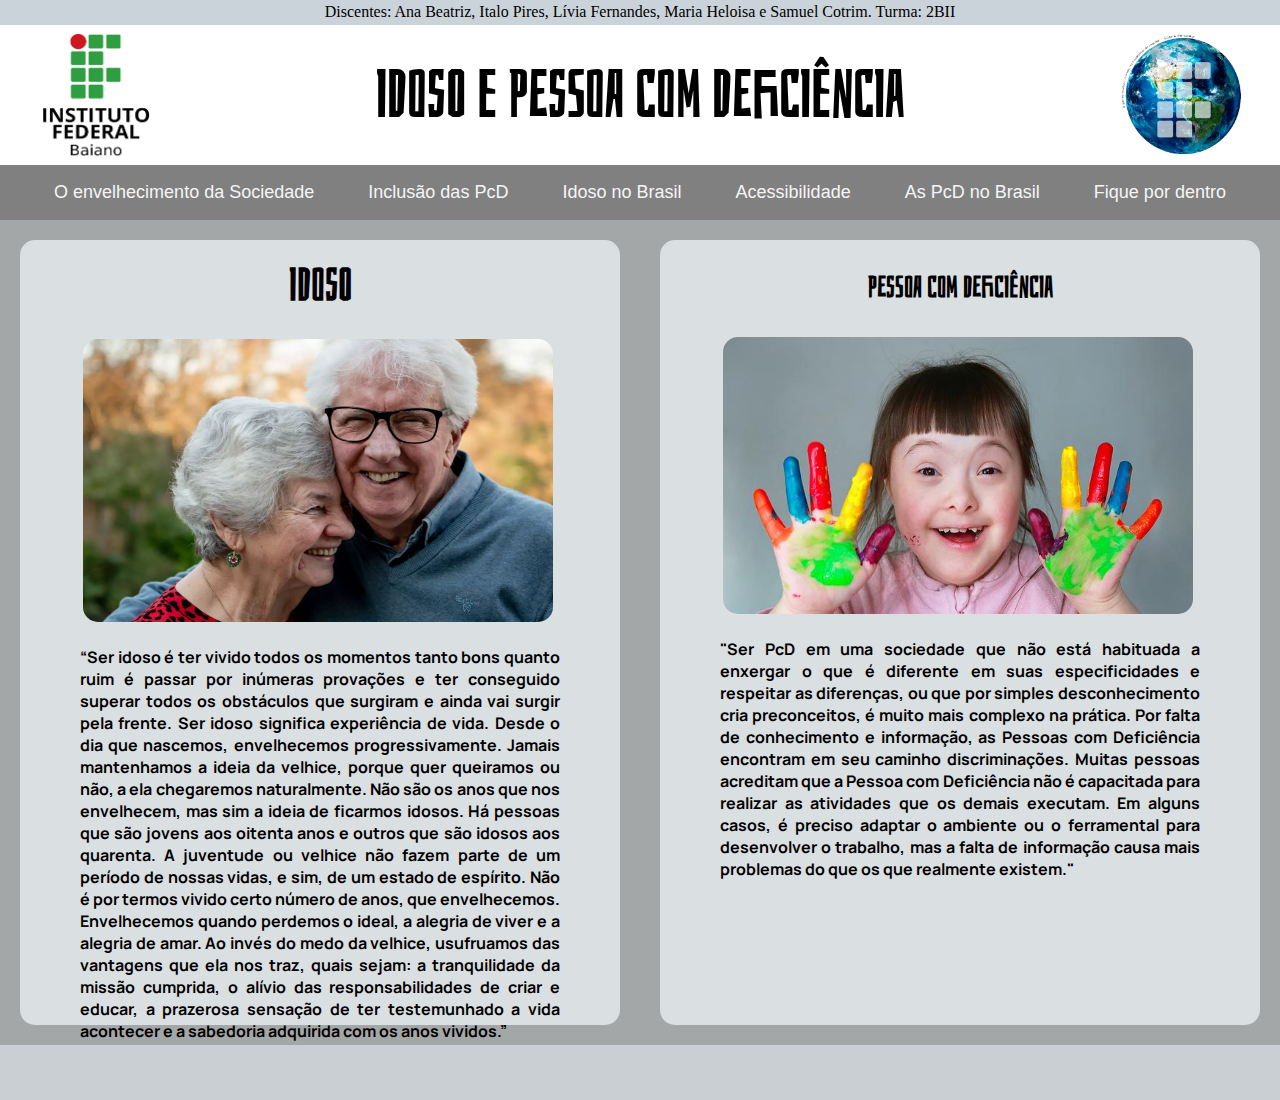
<file: index.html>
<!DOCTYPE html>
<html lang="pt-br">
<head>
    <meta charset="UTF-8">
    <meta http-equiv="X-UA-Compatible" content="IE=edge">
    <meta name="viewport" content="width=device-width, initial-scale=1.0">
    <link rel="stylesheet" href="style.css">
    <title>Document</title>
   
   <style>  
   
   @import url('https://fonts.googleapis.com/css2?family=Manrope&display=swap'); 
   @import url('https://fonts.googleapis.com/css2?family=Bahiana&display=swap');
   
   
   a:link{
      color: whitesmoke;
      background-color: transparent;
      text-decoration: none;
   }
   a:before{
    color: whitesmoke;
   }
   a:visited{
    color: whitesmoke;
      background-color: transparent;
      text-decoration: none;
   
   }
  
   .tit2{
    font-family: 'Bahiana', cursive;
   }

    </style>
</head>
<body>
    <div class="container">
        <div class="header">
            <div class="pretit">
                <div class="inf1">
                    <p>Discentes: Ana Beatriz, Italo Pires, Lívia Fernandes, Maria Heloisa e Samuel Cotrim.  Turma: 2BII</p>
                </div>
            </div>
            <div class="titulo">
                <div class="tit1">
                    <img src="if.png" alt="logo" height="90%" width="60%" >
                </div>
                <div class="tit2">
                    <h1>IDOSO E PESSOA COM DEFICIÊNCIA</h1>
                </div>
                <div class="tit3">
                    <img src="geo.png" alt="geo" height="90%" width="70%">
                </div>
            </div>
        </div>
        <div class="menu">
            <a href="file:///C:/xampp/htdocs/heloisa/site/Envelhecimento%20da%20sociedade/index.html">O envelhecimento da Sociedade</a>
            <a href="file:///C:/xampp/htdocs/heloisa/site/Inclus%C3%A3o%20PcD/index.html">Inclusão das PcD</a> 
            <a href="file:///C:/xampp/htdocs/heloisa/site/Idoso%20no%20Brasil/index.html">Idoso no Brasil</a>
            <a href="file:///C:/xampp/htdocs/heloisa/site/Acessibilidade/index.html">Acessibilidade </a>             
            <a href="file:///C:/xampp/htdocs/heloisa/site/PcD%20no%20Brasil/index.html">As PcD no Brasil</a>
            <a href="file:///C:/xampp/htdocs/heloisa/site/indica%C3%A7%C3%B5es/car.html">Fique por dentro</a>
        </div>
        <div class="main">
            <div class="idoso">
                <div class="titui"><h2>IDOSO</h2></div>
                <div class="conti">
                    
                    <img src="idosos.jpeg" alt="" height="38%" width="98%">
                    <p>“Ser idoso é ter vivido todos os momentos tanto bons quanto ruim é passar por inúmeras provações e ter conseguido superar todos os obstáculos que surgiram e ainda vai surgir pela frente. Ser idoso  significa experiência de vida. Desde o dia que nascemos, envelhecemos progressivamente. Jamais mantenhamos a ideia da velhice, porque quer queiramos ou não, a ela chegaremos naturalmente. Não são os anos que nos envelhecem, mas sim a ideia de ficarmos idosos. Há pessoas que são jovens aos oitenta anos e outros que são idosos aos quarenta. A juventude ou velhice não fazem parte de um período de nossas vidas, e sim, de um estado de espírito. Não é por termos vivido certo número de anos, que envelhecemos. Envelhecemos quando perdemos o ideal, a alegria de viver e a alegria de amar. Ao invés do medo da velhice, usufruamos das vantagens que ela nos traz, quais sejam: a tranquilidade da missão cumprida, o alívio das responsabilidades de criar e educar, a prazerosa sensação de ter testemunhado a vida acontecer e a sabedoria adquirida com os anos vividos.”
                        </p>
                </div>
            </div>
            <div class="pcd">
                <div class="titup"><h2>PESSOA COM DEFICIÊNCIA</h2></div>
                <div class="contp">

                    <img src="menina.jpg" alt="" height="40%" width="98%">
                    <p>"Ser PcD em uma sociedade que não está habituada a enxergar o que é diferente em suas especificidades e respeitar as diferenças, ou que por simples desconhecimento cria preconceitos, é muito mais complexo na prática. Por falta de conhecimento e informação, as Pessoas com Deficiência encontram em seu caminho discriminações. Muitas pessoas acreditam que a Pessoa com Deficiência não é capacitada para realizar as atividades que os demais executam. Em alguns casos, é preciso adaptar o ambiente ou o ferramental para desenvolver o trabalho, mas a falta de informação causa mais problemas do que os que realmente existem." </p>
                </div>
                
            </div>
        </div>
        <div class="footer"></div>
    </div>
</body>
</html>
</file>
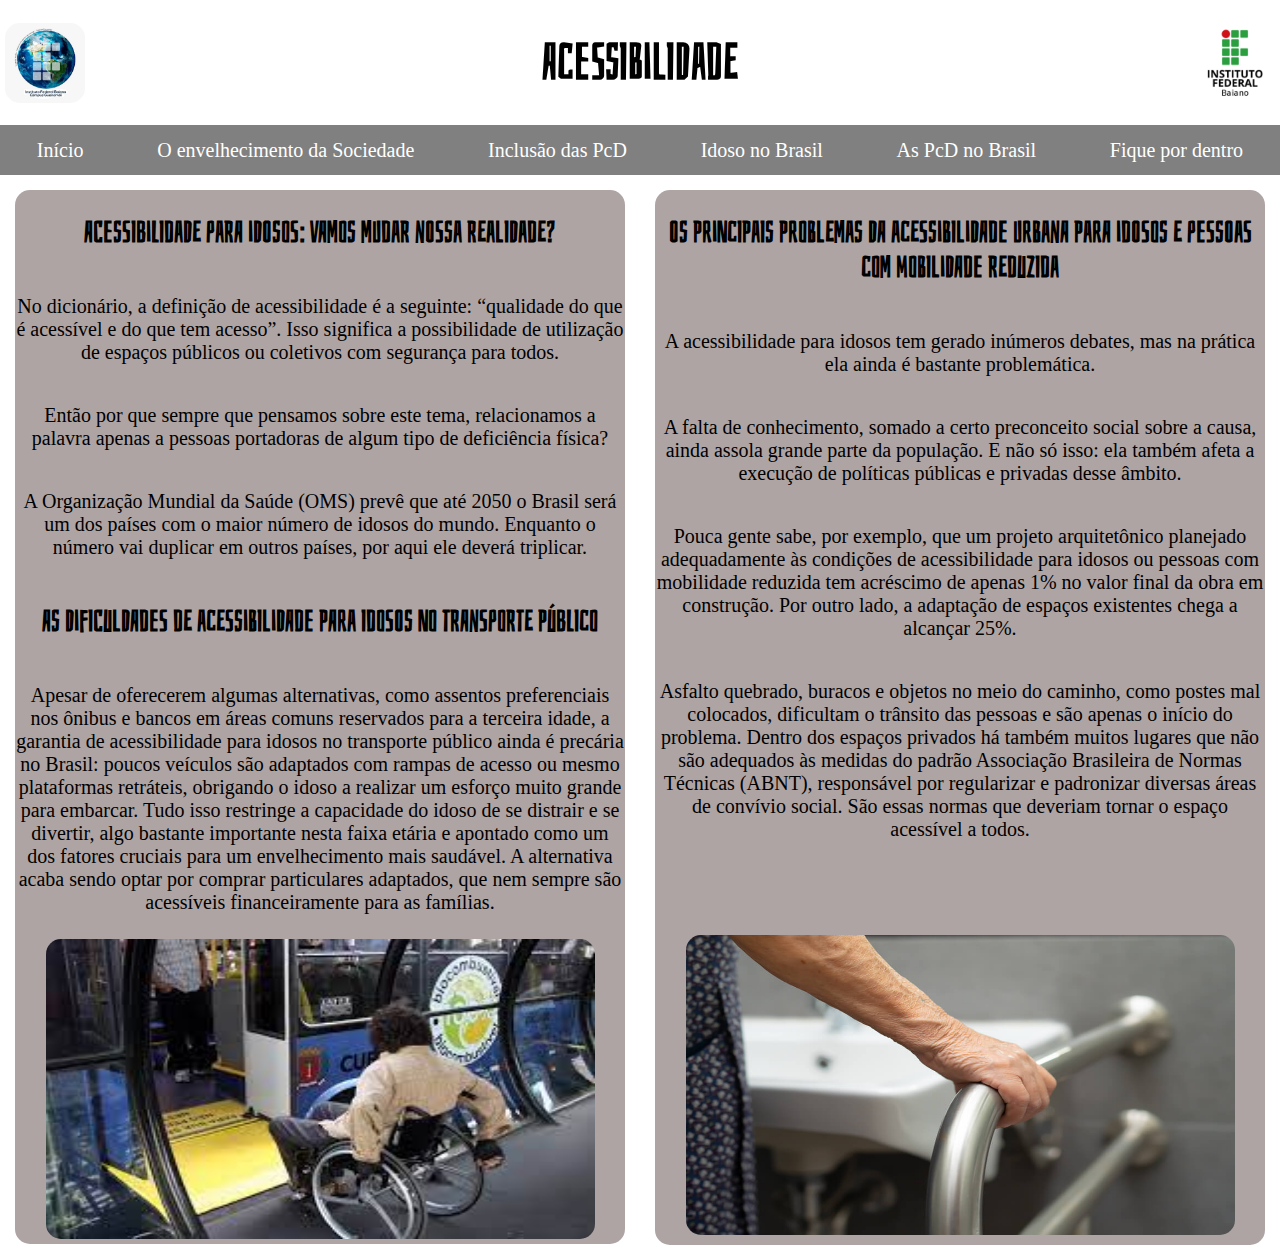
<file: Acessibilidade/index.html>
<!DOCTYPE html>
<html lang="en">

<head>
    <meta charset="UTF-8">
    <meta http-equiv="X-UA-Compatible" content="IE=edge">
    <meta name="viewport" content="width=device-width, initial-scale=1.0">
    <link rel="stylesheet" href="./style.css">
    <style> @import url('https://fonts.googleapis.com/css2?family=Bahiana&display=swap'); </style>
    <title>Acessibilidade</title>
</head>

<body>
    <div class="container">

        <div class="titulo"><img src="./mundo.jpg" alt="">
            <h1>Acessibilidade</h1> <img src="./IF.jpg" alt="">
        </div>
        <div class="menu"> 
            <a href="file:///C:/xampp/htdocs/heloisa/site/index.html">Início</a>
            <a href="file:///C:/xampp/htdocs/heloisa/site/Envelhecimento%20da%20sociedade/index.html">O envelhecimento da Sociedade</a>
            <a href="file:///C:/xampp/htdocs/heloisa/site/Inclus%C3%A3o%20PcD/index.html">Inclusão das PcD</a> 
            <a href="file:///C:/xampp/htdocs/heloisa/site/Idoso%20no%20Brasil/index.html">Idoso no Brasil</a>
            <a href="file:///C:/xampp/htdocs/heloisa/site/PcD%20no%20Brasil/index.html">As PcD no Brasil</a> 
            <a href="file:///C:/xampp/htdocs/heloisa/site/indica%C3%A7%C3%B5es/car.html">Fique por dentro</a>
        </div>
            <div class="centro">

            <div class="item"> 
              <h2>ACESSIBILIDADE PARA IDOSOS: VAMOS MUDAR NOSSA REALIDADE?</h2>
            <p>No dicionário, a definição de acessibilidade é a seguinte: “qualidade do que é acessível e do que tem acesso”. Isso significa a possibilidade de utilização de espaços públicos ou coletivos com segurança para todos.
            </p>
            <p>Então por que sempre que pensamos sobre este tema, relacionamos a palavra apenas a pessoas portadoras de algum tipo de deficiência física?</p>
           <p>A Organização Mundial da Saúde (OMS) prevê que até 2050 o Brasil será um dos países com o maior número de idosos do mundo. Enquanto o número vai duplicar em outros países, por aqui ele deverá triplicar.</p>
           <h2>As dificuldades de acessibilidade para idosos no transporte público</h2>
           <p>Apesar de oferecerem algumas alternativas, como assentos preferenciais nos ônibus e bancos em áreas comuns reservados para a terceira idade, a garantia de acessibilidade para idosos no transporte público ainda é precária no Brasil: poucos veículos são adaptados com rampas de acesso ou mesmo plataformas retráteis, obrigando o idoso a realizar um esforço muito grande para embarcar.
   
               Tudo isso restringe a capacidade do idoso de se distrair e se divertir, algo bastante importante nesta faixa etária e apontado como um dos fatores cruciais para um envelhecimento mais saudável. A alternativa acaba sendo optar por comprar particulares adaptados, que nem sempre são acessíveis financeiramente para as famílias.</p>
           <img id="imagens" src="./transporte.jpg" alt="">
           
       
        </div>
           
            <div class="iteml"> 
                
            <h2>Os principais problemas da acessibilidade urbana para idosos e pessoas com mobilidade reduzida</h2>
            <p>A acessibilidade para idosos tem gerado inúmeros debates, mas na prática ela ainda é bastante problemática.</p>
            <p>A falta de conhecimento, somado a certo preconceito social sobre a causa, ainda assola grande parte da população. E não só isso: ela também afeta a execução de políticas públicas e privadas desse âmbito.
            </p>
            <p>Pouca gente sabe, por exemplo, que um projeto arquitetônico planejado adequadamente às condições de acessibilidade para idosos ou pessoas com mobilidade reduzida tem acréscimo de apenas 1% no valor final da obra em construção. Por outro lado, a adaptação de espaços existentes chega a alcançar 25%.</p>
            <p>Asfalto quebrado, buracos e objetos no meio do caminho, como postes mal colocados, dificultam o trânsito das pessoas e são apenas o início do problema.

                Dentro dos espaços privados há também muitos lugares que não são adequados às medidas do padrão Associação Brasileira de Normas Técnicas (ABNT), responsável por  regularizar e padronizar diversas áreas de convívio social. São essas normas que deveriam tornar o espaço acessível a todos.</p>
                <br>
                <br>
                <br>
            <img id="imagens" src="./banheiro.jpg" alt="">
            
        </div>


            <div class="rodape"></div>

        </div>
</body>

</html>
</file>
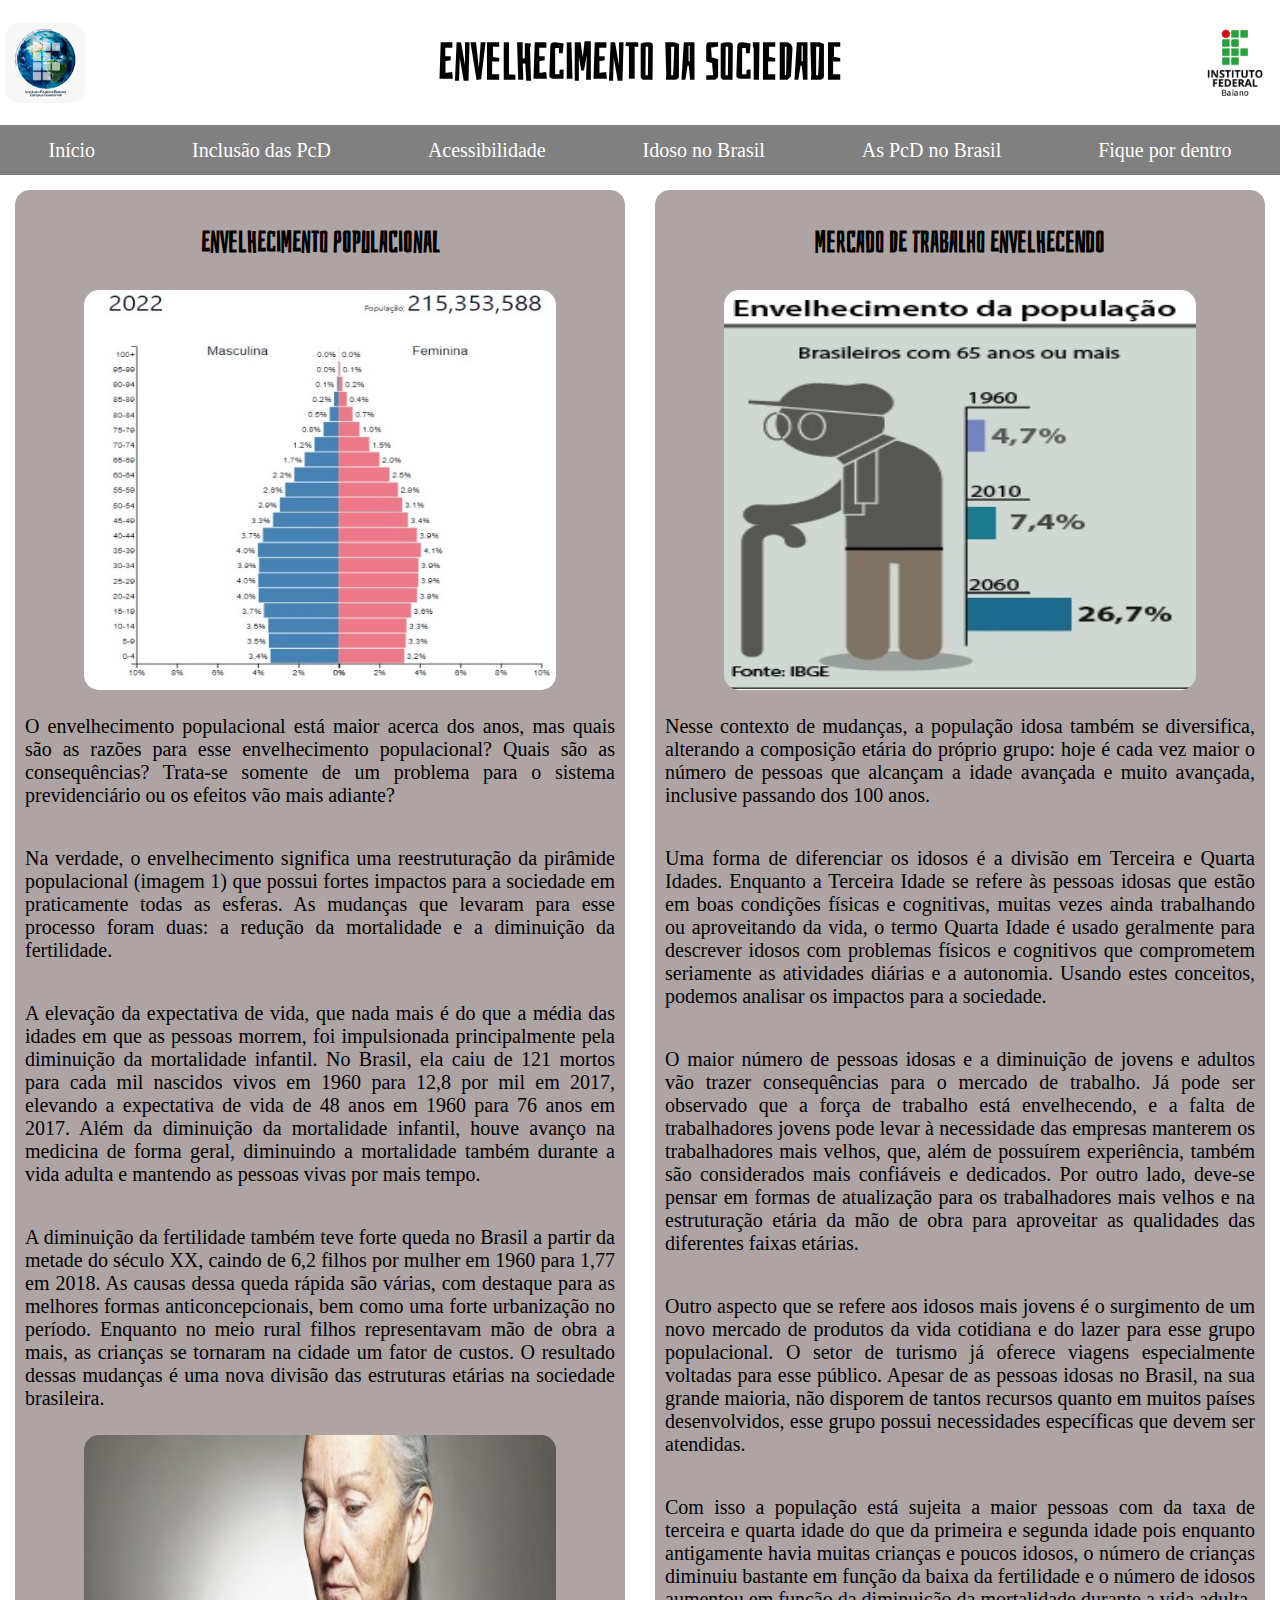
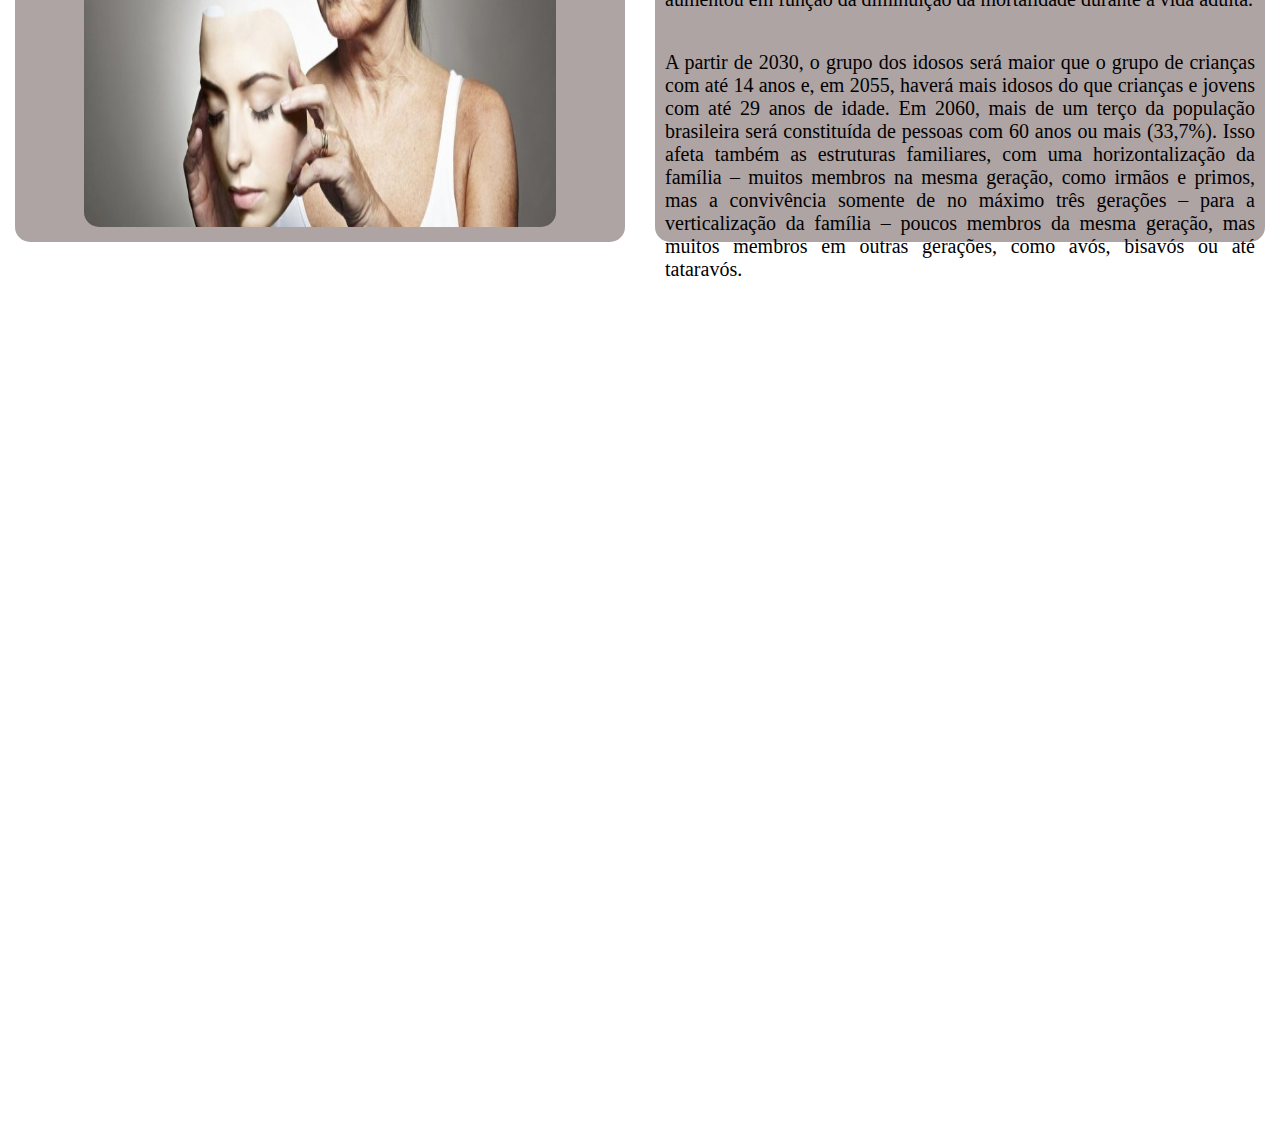
<file: Envelhecimento da sociedade/index.html>
<!DOCTYPE html>
<html lang="en">

<head>
    <meta charset="UTF-8">
    <meta http-equiv="X-UA-Compatible" content="IE=edge">
    <meta name="viewport" content="width=device-width, initial-scale=1.0">
    <link rel="stylesheet" href="./style.css">
    <style> @import url('https://fonts.googleapis.com/css2?family=Bahiana&display=swap'); </style>
    <title>Envelhecimento</title>
</head>

<body>
    <div class="container">

        <div class="titulo">  <img src="./IF.jpg" alt="">
            <h1>Envelhecimento da sociedade</h1> <img src="./mundo.jpg" alt="">
        </div>
        <div class="menu"> 
            <a href="file:///C:/xampp/htdocs/heloisa/site/index.html">Início</a>
            <a href="file:///C:/xampp/htdocs/heloisa/site/Inclus%C3%A3o%20PcD/index.html">Inclusão das PcD</a> 
            <a href="file:///C:/xampp/htdocs/heloisa/site/Acessibilidade/index.html">Acessibilidade </a> 
            <a href="file:///C:/xampp/htdocs/heloisa/site/Idoso%20no%20Brasil/index.html">Idoso no Brasil</a> 
            <a href="file:///C:/xampp/htdocs/heloisa/site/PcD%20no%20Brasil/index.html">As PcD no Brasil</a> 
            <a href="file:///C:/xampp/htdocs/heloisa/site/indica%C3%A7%C3%B5es/car.html">Fique por dentro</a>
            
            
        </div>
        <div class="centro">

            <div class="item">
                
                <h2>Envelhecimento populacional</h2>
                <img id="grafico" src="./grafico1.jpeg" alt="">
               <p>O envelhecimento populacional está maior acerca dos anos, mas quais são as razões para esse envelhecimento populacional? Quais são as consequências? Trata-se somente de um problema para o sistema previdenciário ou os efeitos vão mais adiante? 
            </p>

           

            <p>Na verdade, o envelhecimento significa uma reestruturação da pirâmide populacional (imagem 1) que possui fortes impactos para a sociedade em praticamente todas as esferas. As mudanças que levaram para esse processo foram duas: a redução da mortalidade e a diminuição da fertilidade.
            </p>
            <p> A elevação da expectativa de vida, que nada mais é do que a média das idades em que as pessoas morrem, foi impulsionada principalmente pela diminuição da mortalidade infantil. No Brasil, ela caiu de 121 mortos para cada mil nascidos vivos em 1960 para 12,8 por mil em 2017, elevando a expectativa de vida de 48 anos em 1960 para 76 anos em 2017. Além da diminuição da mortalidade infantil, houve avanço na medicina de forma geral, diminuindo a mortalidade também durante a vida adulta e mantendo as pessoas vivas por mais tempo.
            </p>
            <p>A diminuição da fertilidade também teve forte queda no Brasil a partir da metade do século XX, caindo de 6,2 filhos por mulher em 1960 para 1,77 em 2018. As causas dessa queda rápida são várias, com destaque para as melhores formas anticoncepcionais, bem como uma forte urbanização no período. Enquanto no meio rural filhos representavam mão de obra a mais, as crianças se tornaram na cidade um fator de custos. O resultado dessas mudanças é uma nova divisão das estruturas etárias na sociedade brasileira.</p>
           <img id="grafico" src="./idosa.jpg" alt="">
             
            </div>
            <div class="item">
                
                <h2>Mercado de trabalho envelhecendo</h2>

            <img id="grafico" src="./grafico2.jpeg" alt="">

            <p>Nesse contexto de mudanças, a população idosa também se diversifica, alterando a composição etária do próprio grupo: hoje é cada vez maior o número de pessoas que alcançam a idade avançada e muito avançada, inclusive passando dos 100 anos. 
            </p>
            <p>Uma forma de diferenciar os idosos é a divisão em Terceira e Quarta Idades. Enquanto a Terceira Idade se refere às pessoas idosas que estão em boas condições físicas e cognitivas, muitas vezes ainda trabalhando ou aproveitando da vida, o termo Quarta Idade é usado geralmente para descrever idosos com problemas físicos e cognitivos que comprometem seriamente as atividades diárias e a autonomia. Usando estes conceitos, podemos analisar os impactos para a sociedade.
            </p>
            <p>O maior número de pessoas idosas e a diminuição de jovens e adultos vão trazer consequências para o mercado de trabalho. Já pode ser observado que a força de trabalho está envelhecendo, e a falta de trabalhadores jovens pode levar à necessidade das empresas manterem os trabalhadores mais velhos, que, além de possuírem experiência, também são considerados mais confiáveis e dedicados. Por outro lado, deve-se pensar em formas de atualização para os trabalhadores mais velhos e na estruturação etária da mão de obra para aproveitar as qualidades das diferentes faixas etárias.
            </p>

            <p> Outro aspecto que se refere aos idosos mais jovens é o surgimento de um novo mercado de produtos da vida cotidiana e do lazer para esse grupo populacional. O setor de turismo já oferece viagens especialmente voltadas para esse público. Apesar de as pessoas idosas no Brasil, na sua grande maioria, não disporem de tantos recursos quanto em muitos países desenvolvidos, esse grupo possui necessidades específicas que devem ser atendidas.
            </p>
            <p>Com isso a população está sujeita a maior pessoas com da taxa de terceira e quarta idade do que da primeira e segunda idade pois enquanto antigamente havia muitas crianças e poucos idosos, o número de crianças diminuiu bastante em função da baixa da fertilidade e o número de idosos aumentou em função da diminuição da mortalidade durante a vida adulta.
            </p>
            <p>A partir de 2030, o grupo dos idosos será maior que o grupo de crianças com até 14 anos e, em 2055, haverá mais idosos do que crianças e jovens com até 29 anos de idade. Em 2060, mais de um terço da população brasileira será constituída de pessoas com 60 anos ou mais (33,7%). Isso afeta também as estruturas familiares, com uma horizontalização da família – muitos membros na mesma geração, como irmãos e primos, mas a convivência somente de no máximo três gerações – para a verticalização da família – poucos membros da mesma geração, mas muitos membros em outras gerações, como avós, bisavós ou até tataravós.</p>
           
          
            <p></p>
            
            
            </div>
            
        </div>


            <div class="rodape"></div>

        </div>
</body>

</html>
</file>
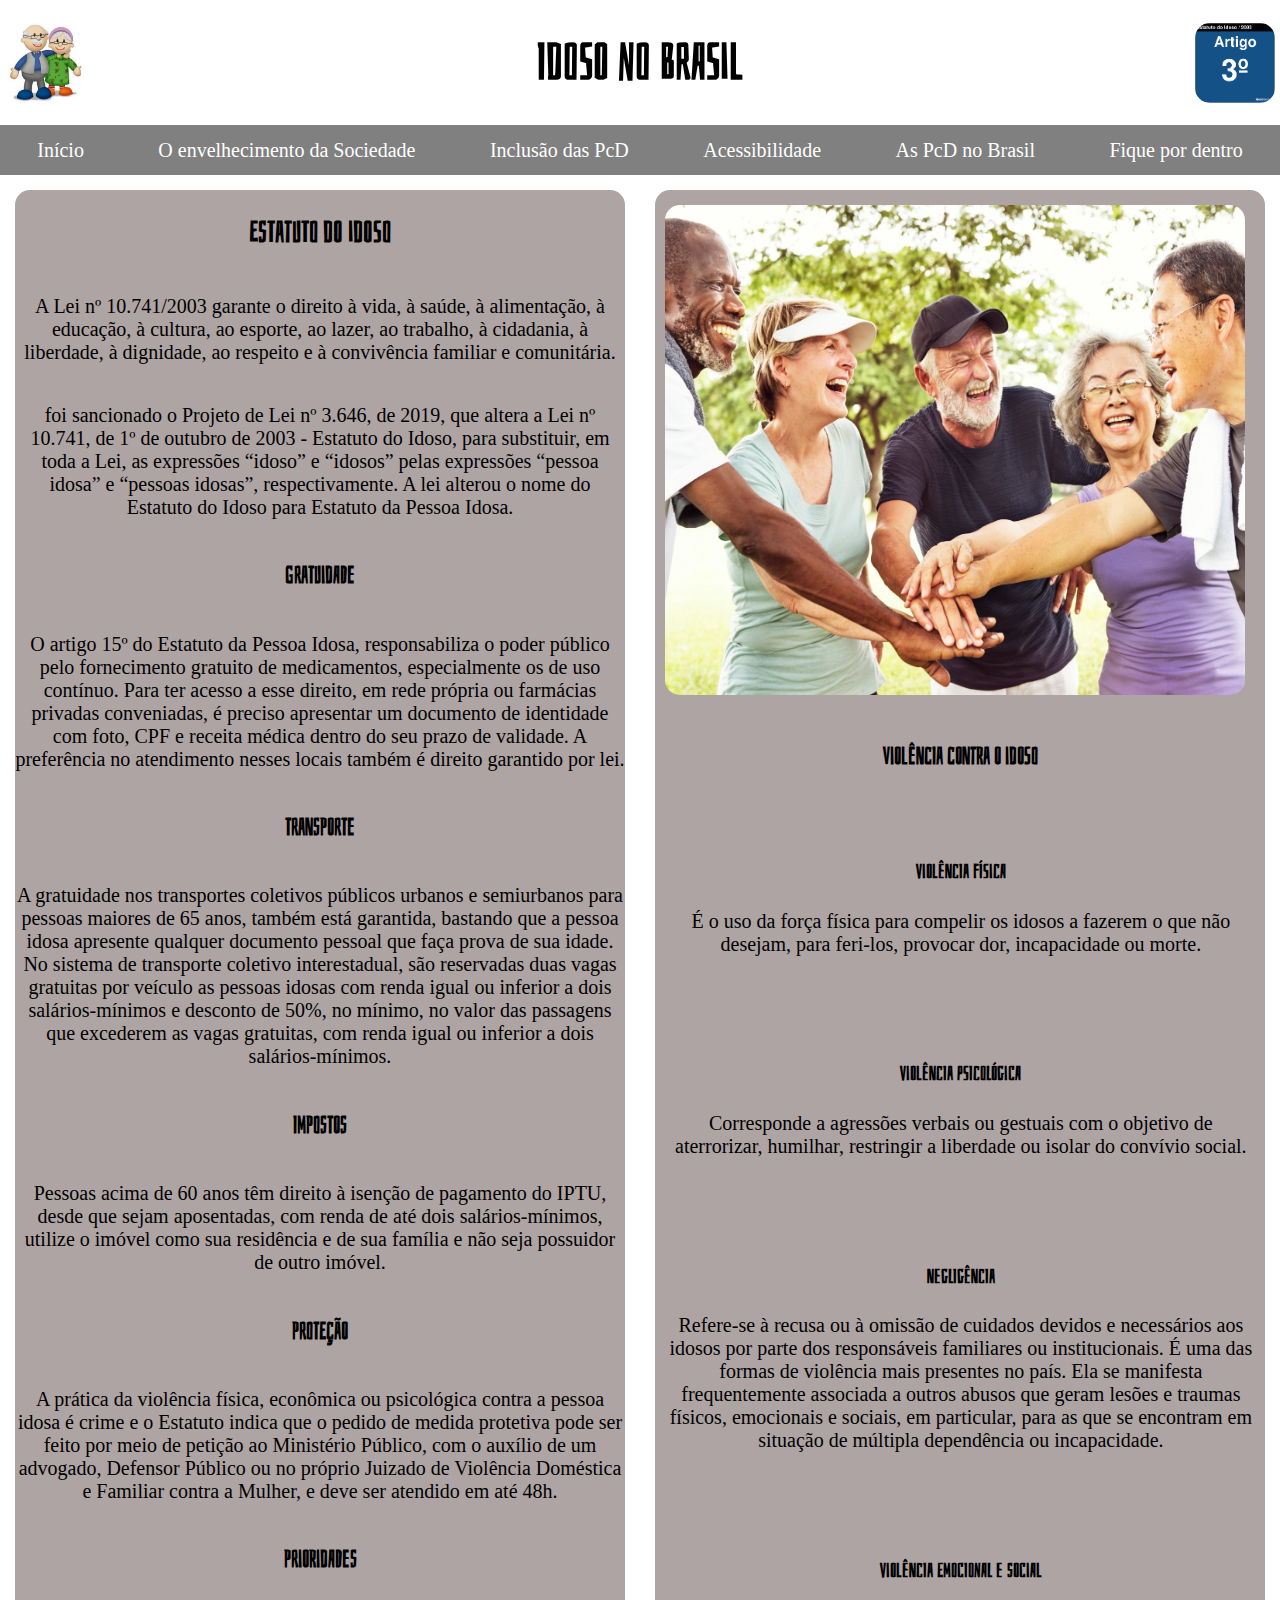
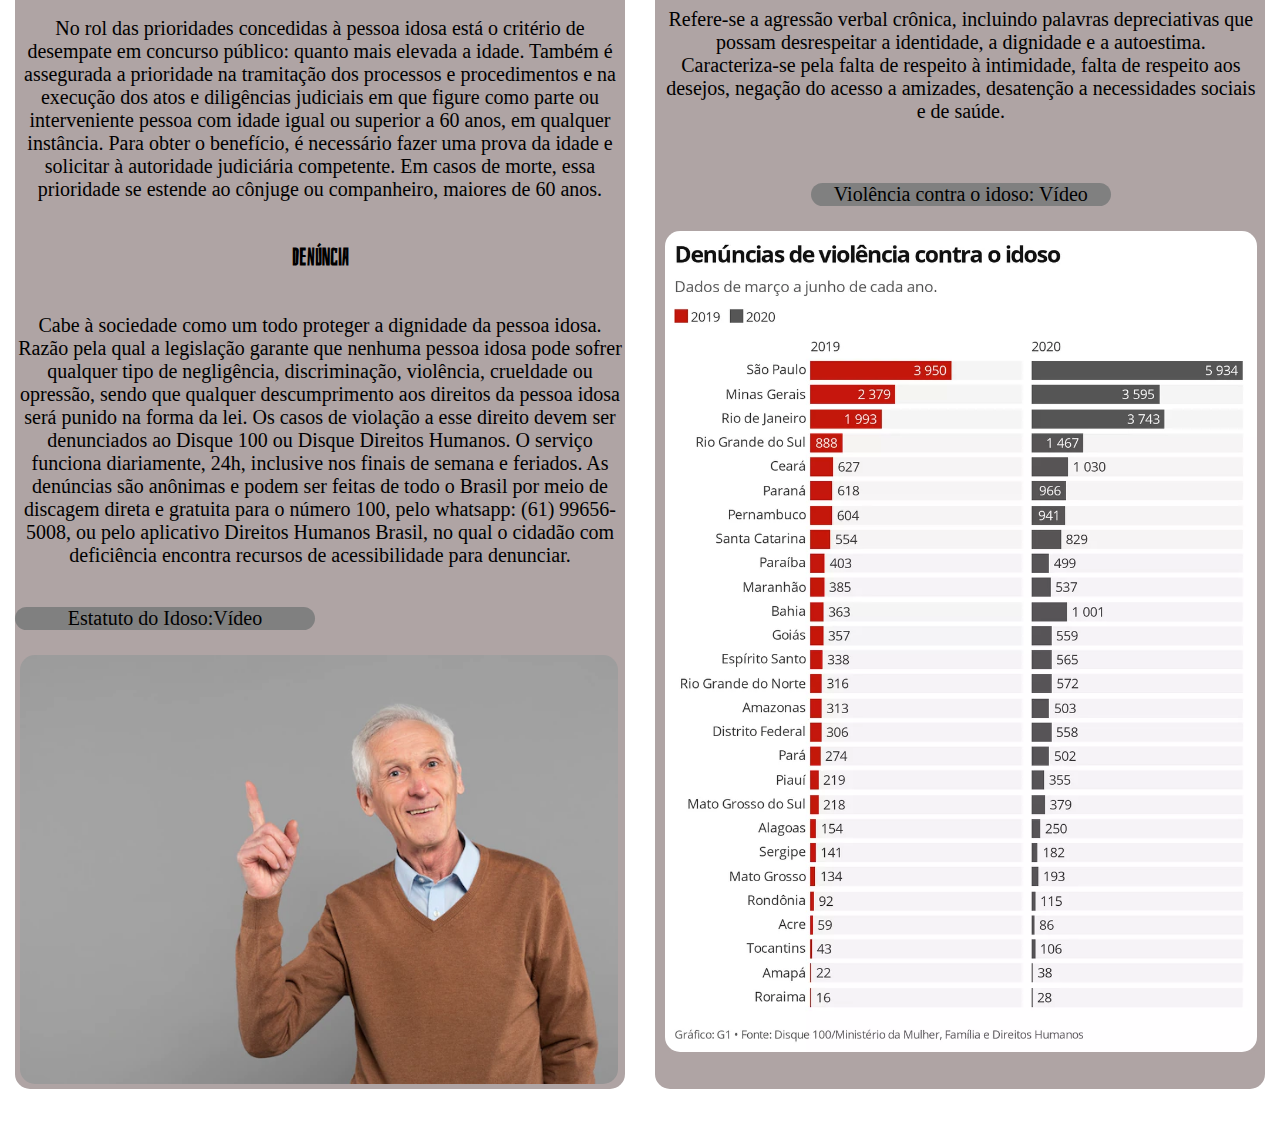
<file: Idoso no Brasil/index.html>
<!DOCTYPE html>
<html lang="en">

<head>
    <meta charset="UTF-8">
    <meta http-equiv="X-UA-Compatible" content="IE=edge">
    <meta name="viewport" content="width=device-width, initial-scale=1.0">
    <link rel="stylesheet" href="./style.css">
    <style> @import url('https://fonts.googleapis.com/css2?family=Bahiana&display=swap'); </style>
    <title>Idoso no Brasil</title>
</head>

<body>
    <div class="container">

        <div class="titulo"> <img src="./estatuto.gif" alt="">
            <h1>Idoso no Brasil</h1> <img src="./desenho.jpg" alt="">
        </div>
        <div class="menu"> 
            <a href="file:///C:/xampp/htdocs/heloisa/site/index.html">Início</a> 
            <a href="file:///C:/xampp/htdocs/heloisa/site/Envelhecimento%20da%20sociedade/index.html">O envelhecimento da Sociedade</a>
            <a href="file:///C:/xampp/htdocs/heloisa/site/Inclus%C3%A3o%20PcD/index.html">Inclusão das PcD</a> 
            <a href="file:///C:/xampp/htdocs/heloisa/site/Acessibilidade/index.html">Acessibilidade </a> 
            <a href="file:///C:/xampp/htdocs/heloisa/site/PcD%20no%20Brasil/index.html">As PcD no Brasil</a> 
            <a href="file:///C:/xampp/htdocs/heloisa/site/indica%C3%A7%C3%B5es/car.html">Fique por dentro</a>
        </div>
              
        <div class="centro">

            <div class="item">
                <h2>Estatuto do Idoso</h2>
                <p>A Lei nº 10.741/2003 garante o direito à vida, à saúde, à alimentação, à educação, à cultura, ao
                    esporte, ao lazer, ao trabalho, à cidadania, à liberdade, à dignidade, ao respeito e à convivência
                    familiar e comunitária.</p>
                <p>foi sancionado o Projeto de Lei nº 3.646, de 2019, que altera a Lei nº 10.741, de 1º de outubro de
                    2003 - Estatuto do Idoso, para substituir, em toda a Lei, as expressões “idoso” e “idosos” pelas
                    expressões “pessoa idosa” e “pessoas idosas”, respectivamente. A lei alterou o nome do Estatuto do
                    Idoso para Estatuto da Pessoa Idosa.</p>
                <h3>Gratuidade</h3>
                <p>O artigo 15º do Estatuto da Pessoa Idosa, responsabiliza o poder público pelo fornecimento gratuito
                    de medicamentos, especialmente os de uso contínuo. Para ter acesso a esse direito, em rede própria
                    ou farmácias privadas conveniadas, é preciso apresentar um documento de identidade com foto, CPF e
                    receita médica dentro do seu prazo de validade. A preferência no atendimento nesses locais também é
                    direito garantido por lei.</p>
                <h3>Transporte</h3>
                <p>A gratuidade nos transportes coletivos públicos urbanos e semiurbanos para pessoas maiores de 65
                    anos, também está garantida, bastando que a pessoa idosa apresente qualquer documento pessoal que
                    faça prova de sua idade. No sistema de transporte coletivo interestadual, são reservadas duas vagas
                    gratuitas por veículo as pessoas idosas com renda igual ou inferior a dois salários-mínimos e
                    desconto de 50%, no mínimo, no valor das passagens que excederem as vagas gratuitas, com renda igual
                    ou inferior a dois salários-mínimos.</p>
                <h3>Impostos</h3>
                <p>Pessoas acima de 60 anos têm direito à isenção de pagamento do IPTU, desde que sejam aposentadas, com
                    renda de até dois salários-mínimos, utilize o imóvel como sua residência e de sua família e não seja
                    possuidor de outro imóvel.</p>
                <h3>Proteção</h3>
                <p>A prática da violência física, econômica ou psicológica contra a pessoa idosa é crime e o Estatuto
                    indica que o pedido de medida protetiva pode ser feito por meio de petição ao Ministério Público,
                    com o auxílio de um advogado, Defensor Público ou no próprio Juizado de Violência Doméstica e
                    Familiar contra a Mulher, e deve ser atendido em até 48h. </p>
                <h3>Prioridades</h3>
                <p>No rol das prioridades concedidas à pessoa idosa está o critério de desempate em concurso público:
                    quanto mais elevada a idade. Também é assegurada a prioridade na tramitação dos processos e
                    procedimentos e na execução dos atos e diligências judiciais em que figure como parte ou
                    interveniente pessoa com idade igual ou superior a 60 anos, em qualquer instância.

                    Para obter o benefício, é necessário fazer uma prova da idade e solicitar à autoridade judiciária
                    competente. Em casos de morte, essa prioridade se estende ao cônjuge ou companheiro, maiores de 60
                    anos.</p>

                <h3>Denúncia</h3>
                <p>Cabe à sociedade como um todo proteger a dignidade da pessoa idosa. Razão pela qual a legislação
                    garante que nenhuma pessoa idosa pode sofrer qualquer tipo de negligência, discriminação, violência,
                    crueldade ou opressão, sendo que qualquer descumprimento aos direitos da pessoa idosa será punido na
                    forma da lei. Os casos de violação a esse direito devem ser denunciados ao Disque 100 ou Disque
                    Direitos Humanos. O serviço funciona diariamente, 24h, inclusive nos finais de semana e feriados.

                    As denúncias são anônimas e podem ser feitas de todo o Brasil por meio de discagem direta e gratuita
                    para o número 100, pelo whatsapp: (61) 99656-5008, ou pelo aplicativo Direitos Humanos Brasil, no
                    qual o cidadão com deficiência encontra recursos de acessibilidade para denunciar.</p>
                <p id="wox"> Estatuto do Idoso:<a id="tox" href="https://www.youtube.com/watch?v=RHaguhtH4GU">Vídeo</a></p>

                <img id="yox" src="./Idosinho.webp" alt="">

            </div>
            <div class="item">
                <div id="fox" class="caixa"> <img id="maos" src="./bone.jpg" alt=""></div>
                <div class="caixa">
                    <h3>Violência contra o idoso</h3>
                    <p>
                    <h4>Violência física</h4>
                    É o uso da força física para compelir os idosos a fazerem o que não desejam, para feri-los, provocar
                    dor, incapacidade ou morte.</p>
                    <p id="la">
                    <h4>Violência psicológica</h4>
                    Corresponde a agressões verbais ou gestuais com o objetivo de aterrorizar, humilhar, restringir a
                    liberdade ou isolar do convívio social.</p>
                    <p id="la">
                    <h4>Negligência</h4>
                    Refere-se à recusa ou à omissão de cuidados devidos e necessários aos idosos por parte dos
                    responsáveis familiares ou institucionais. É uma das formas de violência mais presentes no país. Ela
                    se manifesta frequentemente associada a outros abusos que geram lesões e traumas físicos, emocionais
                    e sociais, em particular, para as que se encontram em situação de múltipla dependência ou
                    incapacidade.</p>
                    <p>
                    <h4>Violência emocional e social</h4>
                    Refere-se a agressão verbal crônica, incluindo palavras depreciativas que possam desrespeitar a
                    identidade, a dignidade e a autoestima. Caracteriza-se pela falta de respeito à intimidade, falta de
                    respeito aos desejos, negação do acesso a amizades, desatenção a necessidades sociais e de saúde.
                    </p>
                    <p id="wox">Violência contra o idoso: <a id="tox" href="https://youtu.be/__Gkh01m9dQ">Vídeo</a></p>

                    <img id="rox" src="./grafico 2.webp" alt="">
                    
            
                   

                </div>
            </div>


            <div class="rodape"></div>

        </div>
</body>

</html>
</file>
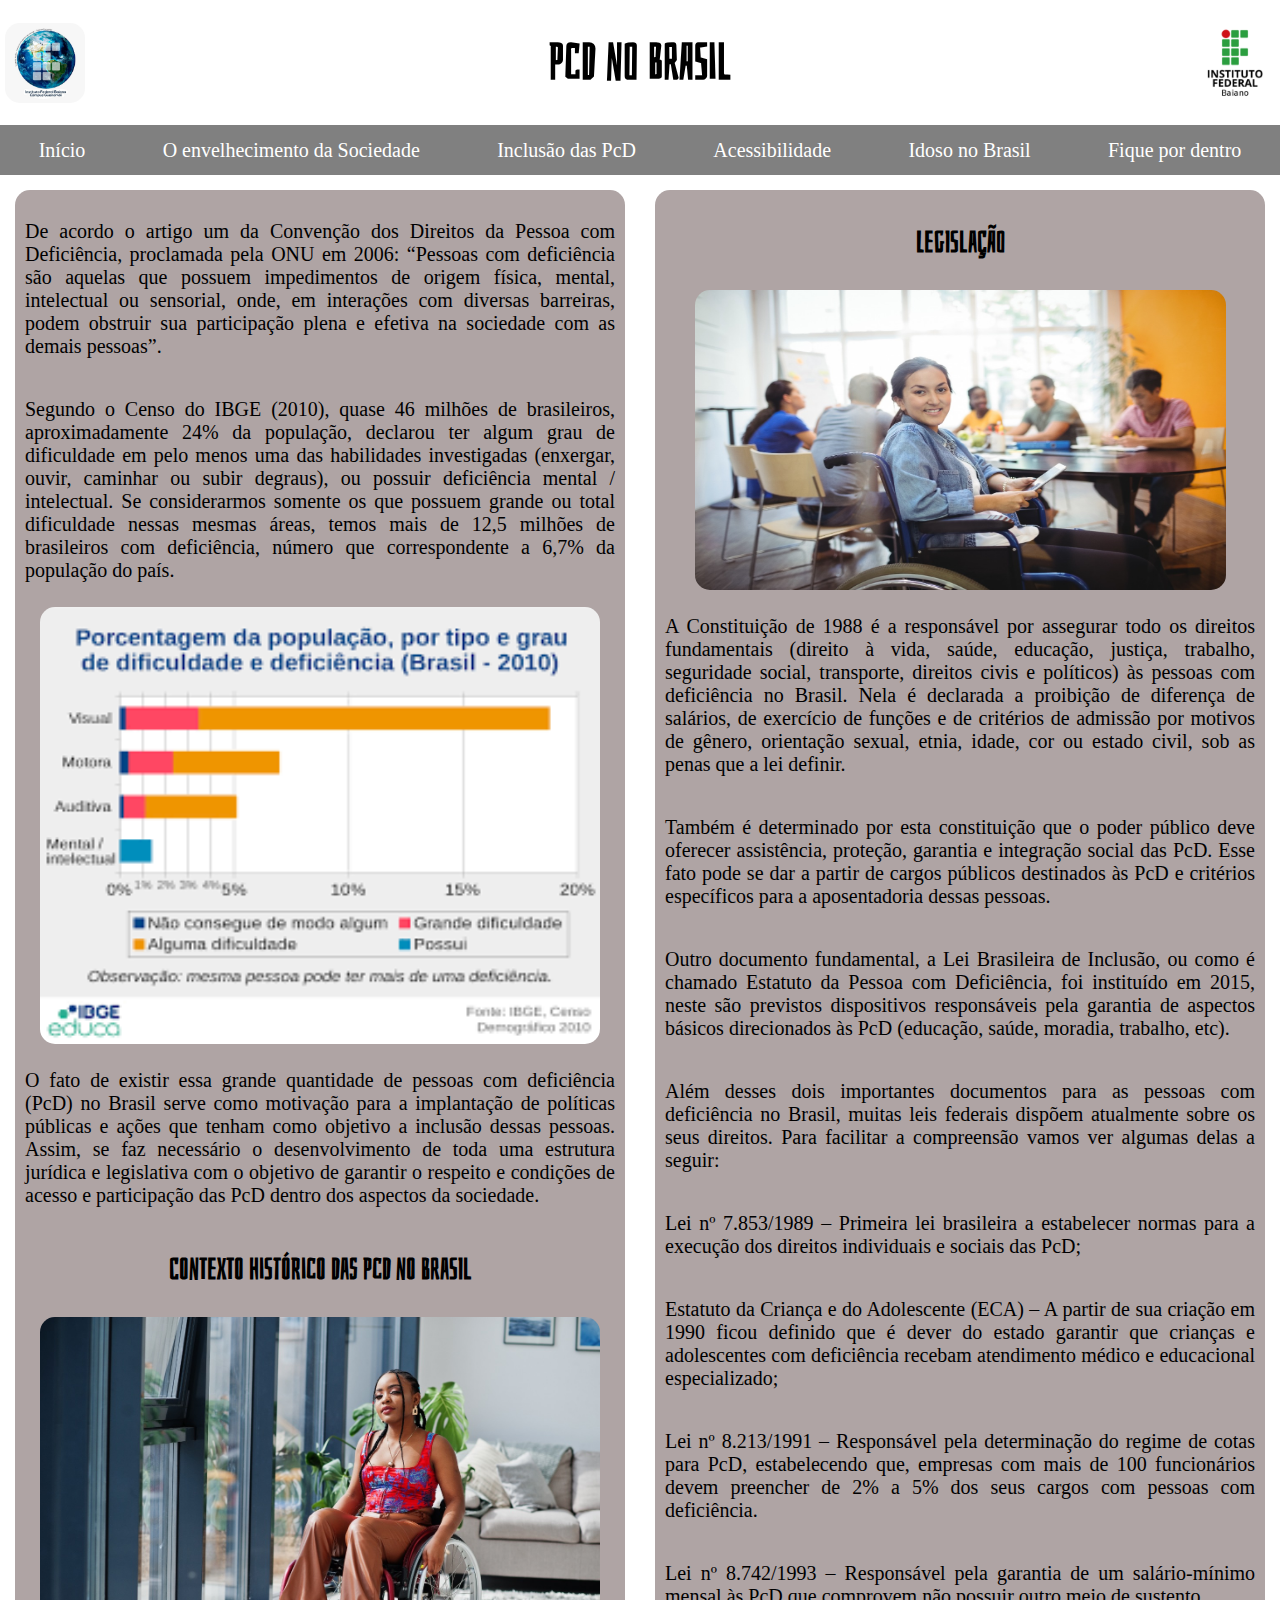
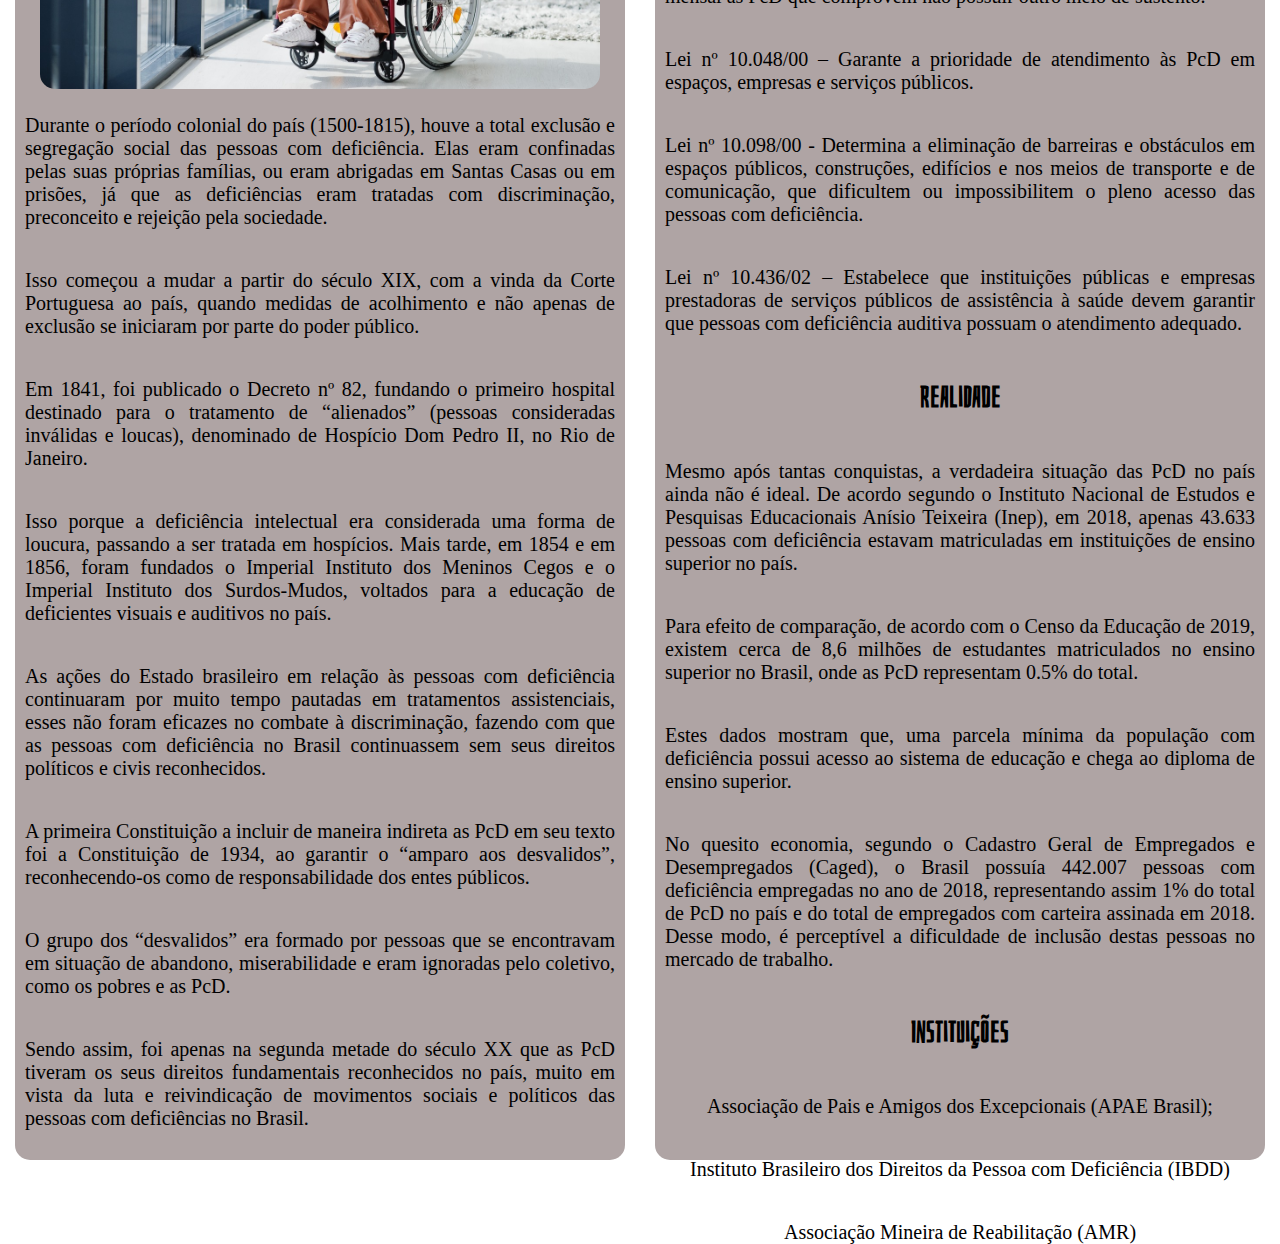
<file: PcD no Brasil/index.html>
<!DOCTYPE html>
<html lang="en">

<head>
    <meta charset="UTF-8">
    <meta http-equiv="X-UA-Compatible" content="IE=edge">
    <meta name="viewport" content="width=device-width, initial-scale=1.0">
    <link rel="stylesheet" href="./style.css">
    <style> @import url('https://fonts.googleapis.com/css2?family=Bahiana&display=swap'); </style>
    <title>PcD no Brasil</title>
</head>

<body>
    <div class="container">

        <div class="titulo">  <img src="./IF.jpg" alt="">
            <h1>PcD no Brasil</h1> <img src="./mundo.jpg" alt="">
        </div>
        <div class="menu"> 
            <a href="file:///C:/xampp/htdocs/heloisa/site/index.html">Início</a>
            <a href="file:///C:/xampp/htdocs/heloisa/site/Envelhecimento%20da%20sociedade/index.html">O envelhecimento da Sociedade</a>
            <a href="file:///C:/xampp/htdocs/heloisa/site/Inclus%C3%A3o%20PcD/index.html">Inclusão das PcD</a> 
            <a href="file:///C:/xampp/htdocs/heloisa/site/Acessibilidade/index.html">Acessibilidade </a>  
            <a href="file:///C:/xampp/htdocs/heloisa/site/Idoso%20no%20Brasil/index.html">Idoso no Brasil</a>
            <a href="file:///C:/xampp/htdocs/heloisa/site/indica%C3%A7%C3%B5es/car.html">Fique por dentro</a>
           
        </div>
        

        <div class="centro">

            <div class="item">
                
               <p>De acordo o artigo um da Convenção dos Direitos da Pessoa com Deficiência, proclamada pela ONU em 2006: “Pessoas com deficiência são aquelas que possuem impedimentos de origem física, mental, intelectual ou sensorial, onde, em interações com diversas barreiras, podem obstruir sua participação plena e efetiva na sociedade com as demais pessoas”.</p>
             <p>Segundo o Censo do IBGE (2010), quase 46 milhões de brasileiros, aproximadamente 24% da população, declarou ter algum grau de dificuldade em pelo menos uma das habilidades investigadas (enxergar, ouvir, caminhar ou subir degraus), ou possuir deficiência mental / intelectual. Se considerarmos somente os que possuem grande ou total dificuldade nessas mesmas áreas, temos mais de 12,5 milhões de brasileiros com deficiência, número que correspondente a 6,7% da população do país.
            </p>
            <img id="imagem" src="./grafico.png" alt="">
            <p>O fato de existir essa grande quantidade de pessoas com deficiência (PcD) no Brasil serve como motivação para a implantação de políticas públicas e ações que tenham como objetivo a inclusão dessas pessoas. Assim, se faz necessário o desenvolvimento de toda uma estrutura jurídica e legislativa com o objetivo de garantir o respeito e condições de acesso e participação das PcD dentro dos aspectos da sociedade.
            </p>
            <h2>CONTEXTO HISTÓRICO DAS PCD NO BRASIL
            </h2>
            <img id="imagem" src="./cadeirante.jpg" alt="">
          <p>Durante o período colonial do país (1500-1815), houve a total exclusão e segregação social das pessoas com deficiência. Elas eram confinadas pelas suas próprias famílias, ou eram abrigadas em Santas Casas ou em prisões, já que as deficiências eram tratadas com discriminação, preconceito e rejeição pela sociedade.
        </p>
        <p>	Isso começou a mudar a partir do século XIX, com a vinda da Corte Portuguesa ao país, quando medidas de acolhimento e não apenas de exclusão se iniciaram por parte do poder público.
        </p>
        <p>Em 1841, foi publicado o Decreto nº 82, fundando o primeiro hospital destinado para o tratamento de “alienados” (pessoas consideradas inválidas e loucas), denominado de Hospício Dom Pedro II, no Rio de Janeiro.
        </p>
        <p>Isso porque a deficiência intelectual era considerada uma forma de loucura, passando a ser tratada em hospícios. Mais tarde, em 1854 e em 1856, foram fundados o Imperial Instituto dos Meninos Cegos e o Imperial Instituto dos Surdos-Mudos, voltados para a educação de deficientes visuais e auditivos no país.</p>
        <p>As ações do Estado brasileiro em relação às pessoas com deficiência continuaram por muito tempo pautadas em tratamentos assistenciais, esses não foram eficazes no combate à discriminação, fazendo com que as pessoas com deficiência no Brasil continuassem sem seus direitos políticos e civis reconhecidos.
        </p>
        <p>A primeira Constituição a incluir de maneira indireta as PcD em seu texto foi a Constituição de 1934, ao garantir o “amparo aos desvalidos”, reconhecendo-os como de responsabilidade dos entes públicos.
        </p>
        <p>O grupo dos “desvalidos” era formado por pessoas que se encontravam em situação de abandono, miserabilidade e eram ignoradas pelo coletivo, como os pobres e as PcD.
        </p>
        <p>Sendo assim, foi apenas na segunda metade do século XX que as PcD tiveram os seus direitos fundamentais reconhecidos no país, muito em vista da luta e reivindicação de movimentos sociais e políticos das pessoas com deficiências no Brasil.
        </p>

            </div>
            <div class="item">
                
               <h2>Legislação</h2>
               <img id="imagens" src="./empresa.jpg" alt="">
               <p>A Constituição de 1988 é a responsável por assegurar todo os direitos  fundamentais (direito à vida, saúde, educação, justiça, trabalho, seguridade social, transporte, direitos civis e políticos) às pessoas com deficiência no Brasil. Nela é declarada a proibição de diferença de salários, de exercício de funções e de critérios de admissão por motivos de gênero, orientação sexual, etnia, idade, cor ou estado civil, sob as penas que a lei definir.
            </p>
            <p>Também é determinado por esta constituição que o poder público deve oferecer assistência, proteção, garantia e integração social das PcD. Esse fato pode se dar a partir de cargos públicos destinados às PcD e critérios específicos para a aposentadoria dessas pessoas.
            </p>
            <p>Outro documento fundamental, a Lei Brasileira de Inclusão, ou como é chamado Estatuto da Pessoa com Deficiência, foi instituído em 2015, neste são previstos dispositivos responsáveis pela garantia de aspectos básicos direcionados às PcD (educação, saúde, moradia, trabalho, etc).
            </p>
            <p>Além desses dois importantes documentos para as pessoas com deficiência no Brasil, muitas leis federais dispõem atualmente sobre os seus direitos.  Para facilitar a compreensão vamos ver algumas delas a seguir:
            </p>
            <p>Lei nº 7.853/1989 – Primeira lei brasileira  a estabelecer normas para a execução  dos direitos individuais e sociais das PcD;
            </p>
            <p>Estatuto da Criança e do Adolescente (ECA) – A partir de sua criação  em 1990 ficou definido que é dever do estado garantir que crianças e adolescentes com deficiência recebam atendimento médico e educacional especializado;
            </p>
            <p>Lei nº 8.213/1991 – Responsável pela determinação do regime de cotas para PcD,  estabelecendo que, empresas com mais de 100 funcionários devem preencher de 2% a 5% dos seus cargos com pessoas com deficiência.
            </p>
            <p>  Lei nº 8.742/1993 – Responsável pela garantia de um salário-mínimo mensal às PcD que comprovem não possuir outro meio de sustento.
            </p>
            <p>Lei nº 10.048/00 – Garante a prioridade de atendimento às PcD em espaços, empresas e serviços públicos.
            </p>
            <p>Lei nº 10.098/00 - Determina a eliminação de barreiras e obstáculos em espaços públicos, construções, edifícios e nos meios de transporte e de comunicação, que dificultem ou impossibilitem o pleno acesso das pessoas com deficiência.</p>
            <p> Lei nº 10.436/02 – Estabelece que instituições públicas e empresas prestadoras de serviços públicos de assistência à saúde devem garantir que pessoas com deficiência auditiva possuam o atendimento adequado.
            </p>
            <h2>Realidade</h2>
            <p>Mesmo após tantas conquistas, a verdadeira situação das PcD no país ainda não é ideal. De acordo segundo o Instituto Nacional de Estudos e Pesquisas Educacionais Anísio Teixeira (Inep), em 2018, apenas 43.633 pessoas com deficiência estavam matriculadas em instituições de ensino superior no país.
            </p>
            <p>Para efeito de comparação, de acordo com o Censo da Educação de 2019, existem cerca de 8,6 milhões de estudantes matriculados no ensino superior no Brasil, onde as PcD representam 0.5% do total.
            </p>
            <p>Estes dados mostram que, uma parcela mínima da população com deficiência possui acesso ao sistema de educação e chega ao diploma de ensino superior.
            </p>
            <p>No quesito economia, segundo o Cadastro Geral de Empregados e Desempregados (Caged), o Brasil possuía 442.007 pessoas com deficiência empregadas no ano de 2018, representando assim 1% do total de PcD no país e do total de empregados com carteira assinada em 2018. Desse modo, é perceptível a dificuldade de inclusão destas pessoas no mercado de trabalho.
            </p>
            <h2>Instituições</h2>
            <p> Associação de Pais e Amigos dos Excepcionais (APAE Brasil);
            </p>
            <p>    Instituto Brasileiro dos Direitos da Pessoa com Deficiência (IBDD)
            </p>
            <p>         Associação Mineira de Reabilitação (AMR) 
            </p>

            
            
            </div>
            
        </div>


            <div class="rodape"></div>

        </div>
</body>

</html>
</file>
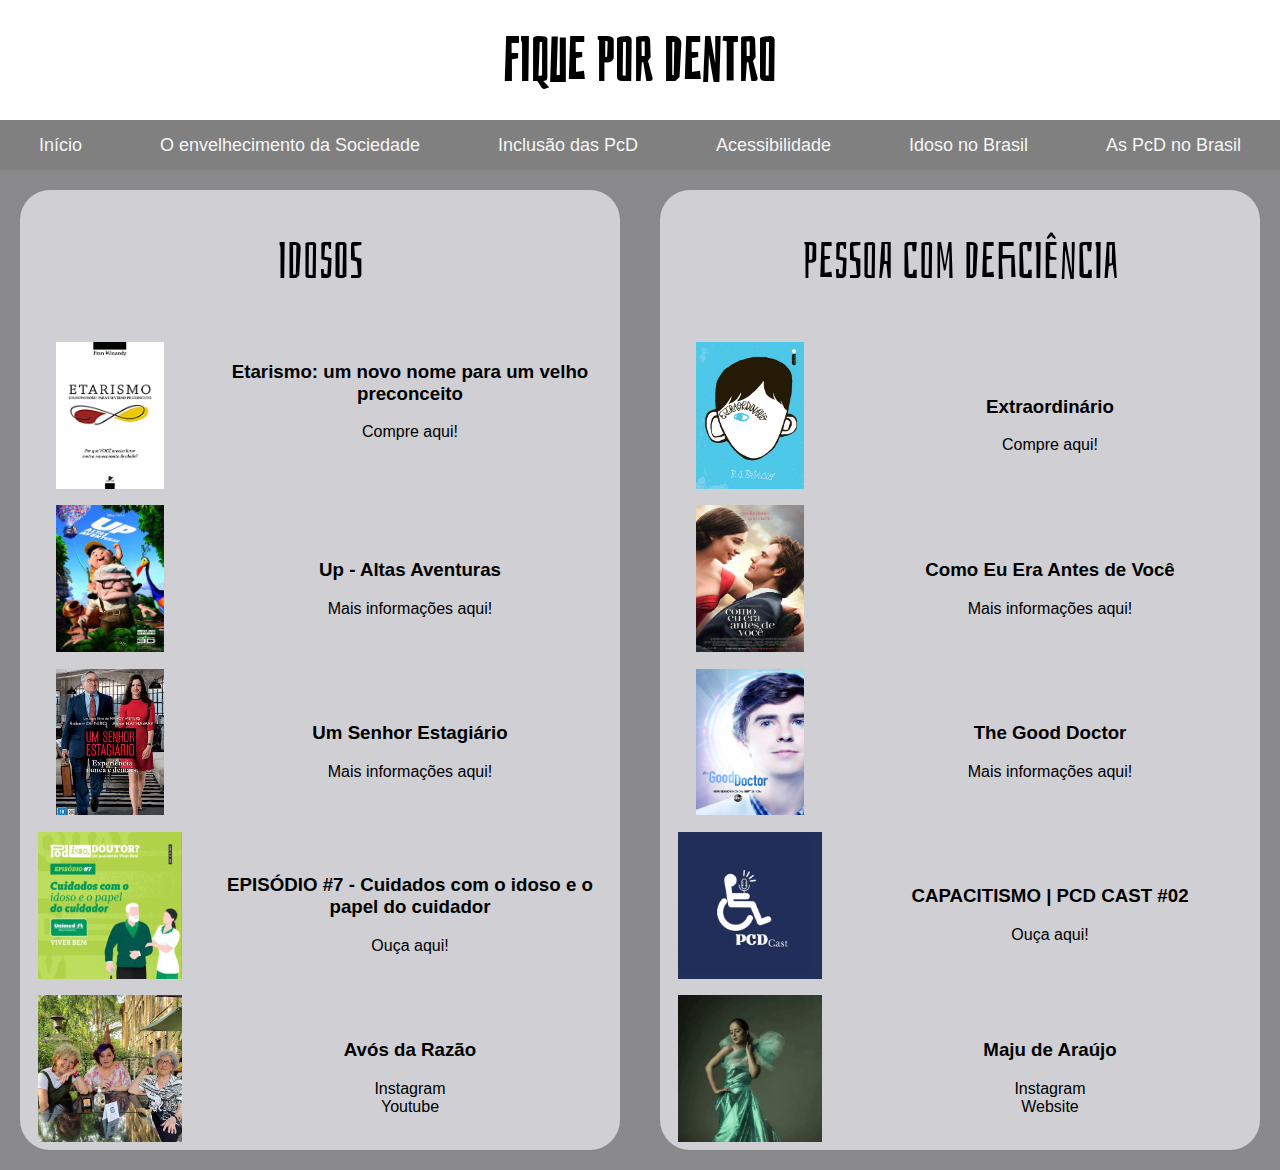
<file: indicações/car.html>
<!DOCTYPE html>
<html lang="pt-br">
<head>
    <meta charset="UTF-8">
    <meta http-equiv="X-UA-Compatible" content="IE=edge">
    <meta name="viewport" content="width=device-width, initial-scale=1.0">
    <link rel="stylesheet" href="cars.css">
    <title>Indicações</title>
    <style>
        @import url('https://fonts.googleapis.com/css2?family=Bahiana&display=swap');
        a:link{
            color: whitesmoke;
            text-decoration: none;
        }
        a:before{
    color: whitesmoke;
   }
   a:visited{
    color: whitesmoke;
      background-color: transparent;
      text-decoration: none;
   }
    </style>
</head>
<body>
    <div class="topo">
        <h1>FIQUE POR DENTRO</h1>
    </div>
    <div class="menu">
        <a href="file:///C:/xampp/htdocs/heloisa/site/index.html">Início</a>
        <a href="file:///C:/xampp/htdocs/heloisa/site/Envelhecimento%20da%20sociedade/index.html">O envelhecimento da Sociedade</a>
        <a href="file:///C:/xampp/htdocs/heloisa/site/Inclus%C3%A3o%20PcD/index.html">Inclusão das PcD</a> 
        <a href="file:///C:/xampp/htdocs/heloisa/site/Acessibilidade/index.html">Acessibilidade </a> 
        <a href="file:///C:/xampp/htdocs/heloisa/site/Idoso%20no%20Brasil/index.html">Idoso no Brasil</a>
        <a href="file:///C:/xampp/htdocs/heloisa/site/PcD%20no%20Brasil/index.html">As PcD no Brasil</a>
        
        
    </div>
    <div class="ind">
        <div class="indi">
        <div class="titi">IDOSOS</div>
        <div class="i1">
                <img src="etarismo.jpg" alt="" height="90%" width="60%"></a>
        </div>
        <div class="i2"><img src="up.jpg" alt=""height="90%" width="60%"></div>
        <div class="i3"><img src="estagiario.jpg" alt="" height="90%" width="60%"></div>
        <div class="i4"><img src="podcast.jpeg" alt="" height="90%" width="80%"></div>
        <div class="i5"><img src="avos.jpeg" alt=""height="90%" width="80%"></div>
       
        <div class="sin1"> 
        <h3>Etarismo: um novo nome para um velho preconceito</h3>
        <a href="https://www.amazon.com.br/Etarismo-novo-nome-velho-preconceito-ebook/dp/B09NL8R568">Compre aqui!</a>
        
        </div>
        <div class="sin2">
            <h3>Up - Altas Aventuras</h3>
           <a href="https://www.adorocinema.com/filmes/filme-130368/">Mais informações aqui!</a>
            
        </div>
        <div class="sin3">
            <h3>Um Senhor Estagiário</h3>
            <a href="https://www.adorocinema.com/filmes/filme-206217/"> Mais informações aqui!</a>
        </div>
        <div class="sin4">
            <h3>EPISÓDIO #7 - Cuidados com o idoso e o papel do cuidador</h3>
            <a href="https://open.spotify.com/episode/0jp4hsq7sfOvyEosoCCpDG"> Ouça aqui!</a>
        </div>
        <div class="sin5">
            <h3>Avós da Razão</h3>
            <a href="https://www.instagram.com/avosdarazao/?hl=pt-br"> Instagram</a>
            <a href="https://www.youtube.com/channel/UCPaLH-5sjIoxe6Cm1llYtjA">Youtube</a>
        </div>
        </div>
        <div class="indp">
            <div class="titp">PESSOA COM DEFICIÊNCIA</div>
            <div class="ind1"><img src="extraordinario.jpg" alt="" height="90%" width="60%"></div>
            <div class="ind2"><img src="voce.jpg" alt=""height="90%" width="60%"></div>
            <div class="ind3"><img src="doctor.jpeg" alt=""height="90%" width="60%"></div>
            <div class="ind4"><img src="pod.jpeg" alt="" height="90%" width="80%"></div>
            <div class="ind5"><img src="maju1.jpeg" alt="" height="90%" width="80%"></div>
            <div class="s1"> 
                <h3>Extraordinário</h3>
                <a href="https://www.amazon.com.br/Extraordin%C3%A1rio-R-J-Palacio/dp/8580573017">Compre aqui!</a>
            </div>
            <div class="s2">
                <h3>Como Eu Era Antes de Você</h3>
                <a href="https://www.adorocinema.com/filmes/filme-230327/">Mais informações aqui!</a>
            </div>
            <div class="s3">
                <h3>The Good Doctor</h3>
                <a href="https://www.adorocinema.com/series/serie-18045/">Mais informações aqui!</a>
            </div>
            <div class="s4">
                <h3>CAPACITISMO | PCD CAST #02</h3>
                <a href="https://open.spotify.com/episode/6BgxzYwv4bulIXqDQYGAgf?si=PrUtO1orTKewOx9KPj3JvQ">Ouça aqui!</a>
            </div>
            <div class="s5">
                <h3>Maju de Araújo</h3>
                <a href="https://www.instagram.com/majudearaujo/">Instagram</a>
                <a href="https://www.majudearaujo.com.br/">Website</a>
            </div>
            </div>
        </div>
    </div>
</body>
</html>
</file>
<file: style.css>
body{
padding: 0;
margin: 0;
height: 1100px;
background-color: blueviolet;
}
.container{
display: grid;
height: 100%;
width: 100%;
grid-template-columns:40% 50% 10% ;
grid-template-rows: 15% 5% 75% 5% ;
grid-template-areas: "topo topo topo"
                     "menu menu menu"
                     "conteudo conteudo conteudo"
                     "rodape rodape rodape" ;
background-color: #abceff;
}
.header{
    background-color: white;
    grid-area: topo;
    display: grid;
    grid-template-columns: 100%;
    grid-template-rows:15% 85% ;
    grid-template-areas:"pre"
                        "tit" ;
}
.pretit{
width: 100%;
display: flex;
flex-direction: row;
align-content:flex-end;
justify-content: center;
justify-items: center;
align-items:center;
grid-area: pre;
background-color: #cbd3da;
}

.titulo{
    grid-area: tit;
    display: grid;
    grid-template-columns: 15% 70% 15%;
    grid-template-rows: 100%;
    grid-template-areas: "tit1 tit2 tit3";
    background-color: white;
    font-family: 'Bahiana', cursive;
    font-size: xx-large;
}
.tit1{
grid-area: tit1;
justify-content: center;
align-content: space-around;
align-items: center;
display: flex;
}

.tit2{
grid-area: tit2;
text-align: center;
justify-content: center;
align-content: space-around;
align-items: center;
display: flex;
}
.tit3{
    grid-area: tit3;
    justify-content: center;
align-content: space-around;
align-items: center;
display: flex;
}

.menu{
background-color: gray;
grid-area: menu;
color: black;
width: 100%;
display: flex;
flex-direction: row;
align-items: center;
justify-content: space-evenly;
text-align: center;
top: 0;
position: sticky;
font-size: large;
font-family: 'Lucida Sans', 'Lucida Sans Regular', 'Lucida Grande', 'Lucida Sans Unicode', Geneva, Verdana, sans-serif;
}
.main{
background-color: rgb(164, 167, 167);
grid-area: conteudo;
display: grid;
grid-template-columns:50% 50%;
grid-template-rows: 100%;
grid-template-areas: "cont1 cont2";
}

.idoso{
grid-area: cont1;
background-color: #dadfe2;
margin: 20px;
border-radius: 15px;
justify-content: center;
display: flex;
flex-direction: column;
justify-content: center;
align-items: center;
text-align: center;
}
.titui{
    width: 100%;
    height: 13%;
    display: flex;
    font-family: 'Bahiana', cursive;
    font-size: 30px;
    align-items: center;
    align-content: center;
    justify-content: center;
    justify-items: center;
    margin-top: 50px;
}
.conti{

height: 95%;
width: 80%;
justify-content: center;
align-items: center;
font-family: 'Manrope', sans-serif;
text-align: justify;
font-weight: bold
}
.conti img{
    border-radius: 15px;
    margin: 3px;
}

.pcd{
grid-area: cont2;
background-color: #dadfe2;
margin: 20px;
border-radius: 15px;
justify-content: center;
display: flex;
flex-direction: column;
justify-content: center;
align-items: center;
text-align: center;
}
.titup{
    width: 100%;
    height: 13%;
    display: flex;
    font-family: 'Bahiana', cursive;
    font-size: 20px;
    align-items: center;
    align-content: center;
    justify-content: center;
    justify-items: center;
}
.contp{

height: 95%;
width: 80%;
justify-content: center;
align-items: center;
font-family: 'Manrope', sans-serif;
font-weight: bold;
text-align: justify;
}
.contp img{
    border-radius: 15px;
    margin: 3px;
}
.footer{
background-color: #c9cfd3;
grid-area: rodape;
}
</file>
<file: Acessibilidade/style.css>
body{
    margin: 0;
    height: 100%;
    width: 100%;
    font-size: 20px;
    text-align: justify;
}

.container{
  width: 100%;
  display: flex;
  flex-direction: column;
}

.titulo{
    height: 8%;
    width: 100%;
    text-align: center;
    background-color: white;
    display: flex;
    flex-direction: row;
    justify-content: center;
    align-items: center;
    text-align: justify;
    justify-content: space-between;
    
    
  
}

img{
    height: 80px;
    width: 80px;
    margin: 5PX;
    border-radius: 15px;
   
}

.menu{
    height:50px ;
    width: 100%;
    background-color: gray;
    display: flex;
    align-items: center;
    justify-content: space-around;

}

a{
  color: white;
  text-decoration: none;
}

h1{
    font-family: 'Bahiana', cursive;
    font-size: 50px;
}

.centro{
    height: 100%;
    width: 100%;
    display: flex;
    flex-direction: row;

}

.item{
 background-color:  rgb(175, 164, 164);
 height: 98%;
 width: 50%;
 border-radius: 15px;
 margin: 15px;
 display: flex;
 flex-direction: column;
 text-align: center;
 align-items: center;
 
 
}

.iteml{
    background-color:  rgb(175, 164, 164);
    height: 1055px;
    width: 50%;
    border-radius: 15px;
    margin: 15px;
    display: flex;
    flex-direction: column;
    text-align: center;
    align-items: center;
    
   }

h2{
    font-family: 'Bahiana', cursive;
}

h3{
    font-family: 'Bahiana', cursive;
}

h4{
    font-family: 'Bahiana', cursive;
}



.caixa{
    
    width: 97%;
    background-color: rgb(175, 164, 164);
    border-radius: 15px;
    margin: 10px;
    margin-right: 15px;
    display: flex;
    flex-direction: column;
    justify-content: center;
    align-items: center;
    
    
}

#imagens{
    height: 300px;
    width: 90%;
}

#imagem{
    height: 500px;
    width: 90%;
}

#link{

background-color: gray;
color: black;
}

#letra{
    background-color: gray;
}
</file>
<file: Envelhecimento da sociedade/style.css>
body{
    margin: 0;
    height: 1000px;
    width: 100%;
    font-size: 20px;
    text-align: justify;
}

.container{
  width: 100%;
  display: flex;
  flex-direction: column;
}

.titulo{
    height: 8%;
    width: 100%;
    text-align: center;
    background-color: white;
    display: flex;
    flex-direction: row-reverse;
    justify-items: center;
    align-items: center;
    justify-content: space-between;
    
  
}

img{
    height: 80px;
    width: 80px;   
     margin: 5px;
    border-radius: 15px;
   
}

.menu{
    height:50px ;
    width: 100%;
    background-color: gray;
    display: flex;
    align-items: center;
    justify-content: space-around;

}

a{
  color: white;
  text-decoration: none;
}

h1{
    font-family: 'Bahiana', cursive;
    font-size: 50px;
}

.centro{
    height: 2550px;
    width: 100%;
    display: flex;
    flex-direction: row;

}

.item{
 background-color:  rgb(175, 164, 164);
 height: 64%;
 width: 50%;
 border-radius: 15px;
 padding: 10px;
 margin: 15px;
 display: flex;
 flex-direction: column;
 text-align: center;
 align-items: center;
 text-align: justify;
 

 
}

h2{
    font-family: 'Bahiana', cursive;
}

h3{
    font-family: 'Bahiana', cursive;
}

h4{
    font-family: 'Bahiana', cursive;
}



.caixa{
    
    width: 97%;
    background-color: rgb(175, 164, 164);
    border-radius: 15px;
    margin: 10px;
    margin-right: 15px;
    display: flex;
    flex-direction: column;
    justify-content: center;
    align-items: center;
    
    
}

#grafico{
    height: 400px;
    width: 80%;   
     margin: 5px;
    border-radius: 15px;
}
</file>
<file: Idoso no Brasil/style.css>
body{
    margin: 0;
    height: 1600px;
    width: 100%;
    font-size: 20px;
    text-align: justify;
}

.container{
  width: 100%;
  display: flex;
  flex-direction: column;
}

.titulo{
    height: 8%;
    width: 100%;
    text-align: center;
    background-color: white;
    display: flex;
    flex-direction: row-reverse;
    justify-items: center;
    align-items: center;
    justify-content: space-between;
    
  
}

img{
    height: 80px;
    width: 80px;
    margin: 5PX;
    border-radius: 15px;
   
}

.menu{
    height:50px ;
    width: 100%;
    background-color: gray;
    display: flex;
    align-items: center;
    justify-content: space-around;

}

a{
  color: white;
  text-decoration: none;
}

h1{
    font-family: 'Bahiana', cursive;
    font-size: 50px;
}

.centro{
    height: 2550px;
    width: 100%;
    display: flex;
    flex-direction: row;

}

.item{
 background-color:  rgb(175, 164, 164);
 height: 98%;
 width: 50%;
 border-radius: 15px;
 margin: 15px;
 display: flex;
 flex-direction: column;
 text-align: center;
 
}

h2{
    font-family: 'Bahiana', cursive;
}

h3{
    font-family: 'Bahiana', cursive;
}

h4{
    font-family: 'Bahiana', cursive;
}



.caixa{
    
    width: 97%;
    background-color: rgb(175, 164, 164);
    border-radius: 15px;
    margin: 10px;
    margin-right: 15px;
    display: flex;
    flex-direction: column;
    justify-content: center;
    align-items: center;
    
    
}

#maos{
    height: 100%;
    width: 100%;
}

#tox{
    color: black;
    background-color: gray;
    border-radius: 15px;
    width: 50px;
}

#fox{
    height: 20%;
    width: 95%;
}

#rox{
   height: 60%;
   width: 100%;
    object-fit: cover;
}

#qox{
    height: 280px;
    width: 100%;
}

#yox{
    object-fit: cover;
    height: 500px;
    width: 98%;
}

#wox{
    background-color: gray;
    border-radius: 15px;
    width: 300px;
    text-align: center;
}
</file>
<file: PcD no Brasil/style.css>
body{
    margin: 0;
    height: 1000px;
    width: 100%;
    font-size: 20px;
    text-align: justify;
}

.container{
  width: 100%;
  display: flex;
  flex-direction: column;
}

.titulo{
    height: 8%;
    width: 100%;
    text-align: center;
    background-color: white;
    display: flex;
    flex-direction: row-reverse;
    justify-items: center;
    align-items: center;
    justify-content: space-between;
    
  
}

img{
    height: 80px;
    width: 80px;   
     margin: 5px;
    border-radius: 15px;
   
}

.menu{
    height:50px ;
    width: 100%;
    background-color: gray;
    display: flex;
    align-items: center;
    justify-content: space-around;

}

a{
  color: white;
  text-decoration: none;
}

h1{
    font-family: 'Bahiana', cursive;
    font-size: 50px;
}

.centro{
    height: 2550px;
    width: 100%;
    display: flex;
    flex-direction: row;

}

.item{
 background-color:  rgb(175, 164, 164);
 height: 100%;
 width: 50%;
 border-radius: 15px;
 padding: 10px;
 margin: 15px;
 display: flex;
 flex-direction: column;
 text-align: center;
 align-items: center;
 text-align: justify;
 

 
}

h2{
    font-family: 'Bahiana', cursive;
}

h3{
    font-family: 'Bahiana', cursive;
}

h4{
    font-family: 'Bahiana', cursive;
}



.caixa{
    
    width: 97%;
    background-color: rgb(175, 164, 164);
    border-radius: 15px;
    margin: 10px;
    margin-right: 15px;
    display: flex;
    flex-direction: column;
    justify-content: center;
    align-items: center;
    
    
}

#grafico{
    height: 400px;
    width: 80%;   
     margin: 5px;
    border-radius: 15px;
}

#imagens{
    height: 300px;
    width: 90%;
}

#imagem{
    height: 437px;
    width: 95%;
}
</file>
<file: indicações/cars.css>
body{
height: 100vh;
padding: 0;
margin: 0;
background-color: rgb(203, 209, 214);
}

.topo{
height: 120px;
width: 100%;
background-color:white;
display: flex;
justify-content: center;
align-items: center;
font-family: 'Bahiana', cursive;
font-size: 30px;
}
.menu{
    height: 50px;
    width: 100%;
    background-color: gray;
    display: flex;
    align-items: center;
    justify-content: space-around;
    font-size: large;
font-family: 'Lucida Sans', 'Lucida Sans Regular', 'Lucida Grande', 'Lucida Sans Unicode', Geneva, Verdana, sans-serif;
}
.ind{
height: 1000px;
width: 100%;
background-color: rgb(137, 137, 139);
display: grid;
grid-template-columns: 50% 50%;
grid-template-rows: 100%;
grid-template-areas: "indi indp";
}
.ind a:link{
    color: black;
}
.ind a:visited{
    color: black;
}
.indi{
margin: 20px;
grid-area: indi;
display: grid;
background-color:rgb(207, 207, 212);
border-radius: 30px;
grid-template-columns: 30% 70%;
grid-template-rows: 15% 17% 17% 17% 17% 17%;
grid-template-areas: "tit tit"
                     "ind1 sin1"
                     "ind2 sin2"
                     "ind3 sin3"
                     "ind4 sin4"
                     "ind5 sin5";
}
.titi{
    grid-area: tit;
    font-size:50px;
    display: flex;
    align-items: center;
    justify-content: center;
    font-family: 'Bahiana', cursive;
}
.i1{ grid-area: ind1;
display: flex;
align-items: center;
justify-content: center;
}
.sin1{grid-area: sin1;
display: flex;
flex-direction: column;
align-items:center;
justify-content:start;
text-align: center;
margin:0;
padding: 8px;
font-family: 'Lucida Sans', 'Lucida Sans Regular', 'Lucida Grande', 'Lucida Sans Unicode', Geneva, Verdana, sans-serif;
}
.i2{grid-area: ind2;
display: flex;
align-items: center;
justify-content: center;
border-radius: 15px;
}
.sin2{grid-area: sin2;
display: flex;
flex-direction: column;
align-items:center;
justify-content: center;
text-align:center;
padding: 8px;
font-family: 'Lucida Sans', 'Lucida Sans Regular', 'Lucida Grande', 'Lucida Sans Unicode', Geneva, Verdana, sans-serif;
}
.i3{grid-area: ind3;
display: flex;
align-items: center;
justify-content: center;
}
.sin3{grid-area: sin3;
display: flex;
align-items: center;
justify-content: center;
flex-direction: column;
text-align:center;
padding: 8px;
display: flex;
flex-direction: column;
font-family: 'Lucida Sans', 'Lucida Sans Regular', 'Lucida Grande', 'Lucida Sans Unicode', Geneva, Verdana, sans-serif;
}
.i4{grid-area: ind4;
display: flex;
align-items: center;
justify-content: center;
}
.sin4{grid-area: sin4;
display: flex;
align-items: center;
justify-content: center;
text-align:center;
padding: 8px;
display: flex;
flex-direction: column;
font-family: 'Lucida Sans', 'Lucida Sans Regular', 'Lucida Grande', 'Lucida Sans Unicode', Geneva, Verdana, sans-serif;
}
.i5{grid-area: ind5;
display: flex;
align-items: center;
justify-content: center;
}
.sin5{grid-area: sin5;
display: flex;
align-items: center;
justify-content: center;
text-align:center;
padding: 8px;
display: flex;
flex-direction: column;
font-family: 'Lucida Sans', 'Lucida Sans Regular', 'Lucida Grande', 'Lucida Sans Unicode', Geneva, Verdana, sans-serif;
}

.indp{
    margin: 20px;
    grid-area: indp;
    display: grid;
    background-color:rgb(207, 207, 212);
    border-radius: 30px;
    grid-template-columns: 30% 70%;
    grid-template-rows: 15% 17% 17% 17% 17% 17%;
    grid-template-areas: "tit tit"
                         "ind1 sin1"
                         "ind2 sin2"
                         "ind3 sin3"
                         "ind4 sin4"
                         "ind5 sin5";
}
.titp{
    grid-area: tit;
    font-size:50px;
    display: flex;
    align-items: center;
    justify-content: center;
    font-family: 'Bahiana', cursive;
}

.ind1{ grid-area: ind1;
    display: flex;
    align-items: center;
    justify-content: center;
    }
    .s1{grid-area: sin1;
    display: flex;
    flex-direction: column;
    align-items:center;
    justify-content: center;
    text-align:center;
    padding: 8px;
    font-family: 'Lucida Sans', 'Lucida Sans Regular', 'Lucida Grande', 'Lucida Sans Unicode', Geneva, Verdana, sans-serif;
    }
    .ind2{grid-area: ind2;
    display: flex;
    align-items: center;
    justify-content: center;
    border-radius: 15px;
    }
    .s2{grid-area: sin2;
    display: flex;
    flex-direction: column;
    align-items:center;
    justify-content: center;
    text-align:center;
    padding: 8px;
    font-family: 'Lucida Sans', 'Lucida Sans Regular', 'Lucida Grande', 'Lucida Sans Unicode', Geneva, Verdana, sans-serif;
    }
    .ind3{grid-area: ind3;
    display: flex;
    align-items: center;
    justify-content: center;
    }
    .s3{grid-area: sin3;
    display: flex;
    align-items: center;
    justify-content: center;
    flex-direction: column;
    text-align:center;
    padding: 8px;
    display: flex;
    flex-direction: column;
    font-family: 'Lucida Sans', 'Lucida Sans Regular', 'Lucida Grande', 'Lucida Sans Unicode', Geneva, Verdana, sans-serif;
    }
    .ind4{grid-area: ind4;
    display: flex;
    align-items: center;
    justify-content: center;
    }
    .s4{grid-area: sin4;
    display: flex;
    align-items: center;
    justify-content: center;
    text-align:center;
    padding: 8px;
    display: flex;
    flex-direction: column;
    font-family: 'Lucida Sans', 'Lucida Sans Regular', 'Lucida Grande', 'Lucida Sans Unicode', Geneva, Verdana, sans-serif;
    }
    .ind5{grid-area: ind5;
    display: flex;
    align-items: center;
    justify-content: center;
    }
    .s5{grid-area: sin5;
    display: flex;
    align-items: center;
    justify-content: center;
    text-align:center;
    padding: 8px;
    display: flex;
    flex-direction: column;
    font-family: 'Lucida Sans', 'Lucida Sans Regular', 'Lucida Grande', 'Lucida Sans Unicode', Geneva, Verdana, sans-serif;
    }
</file>
